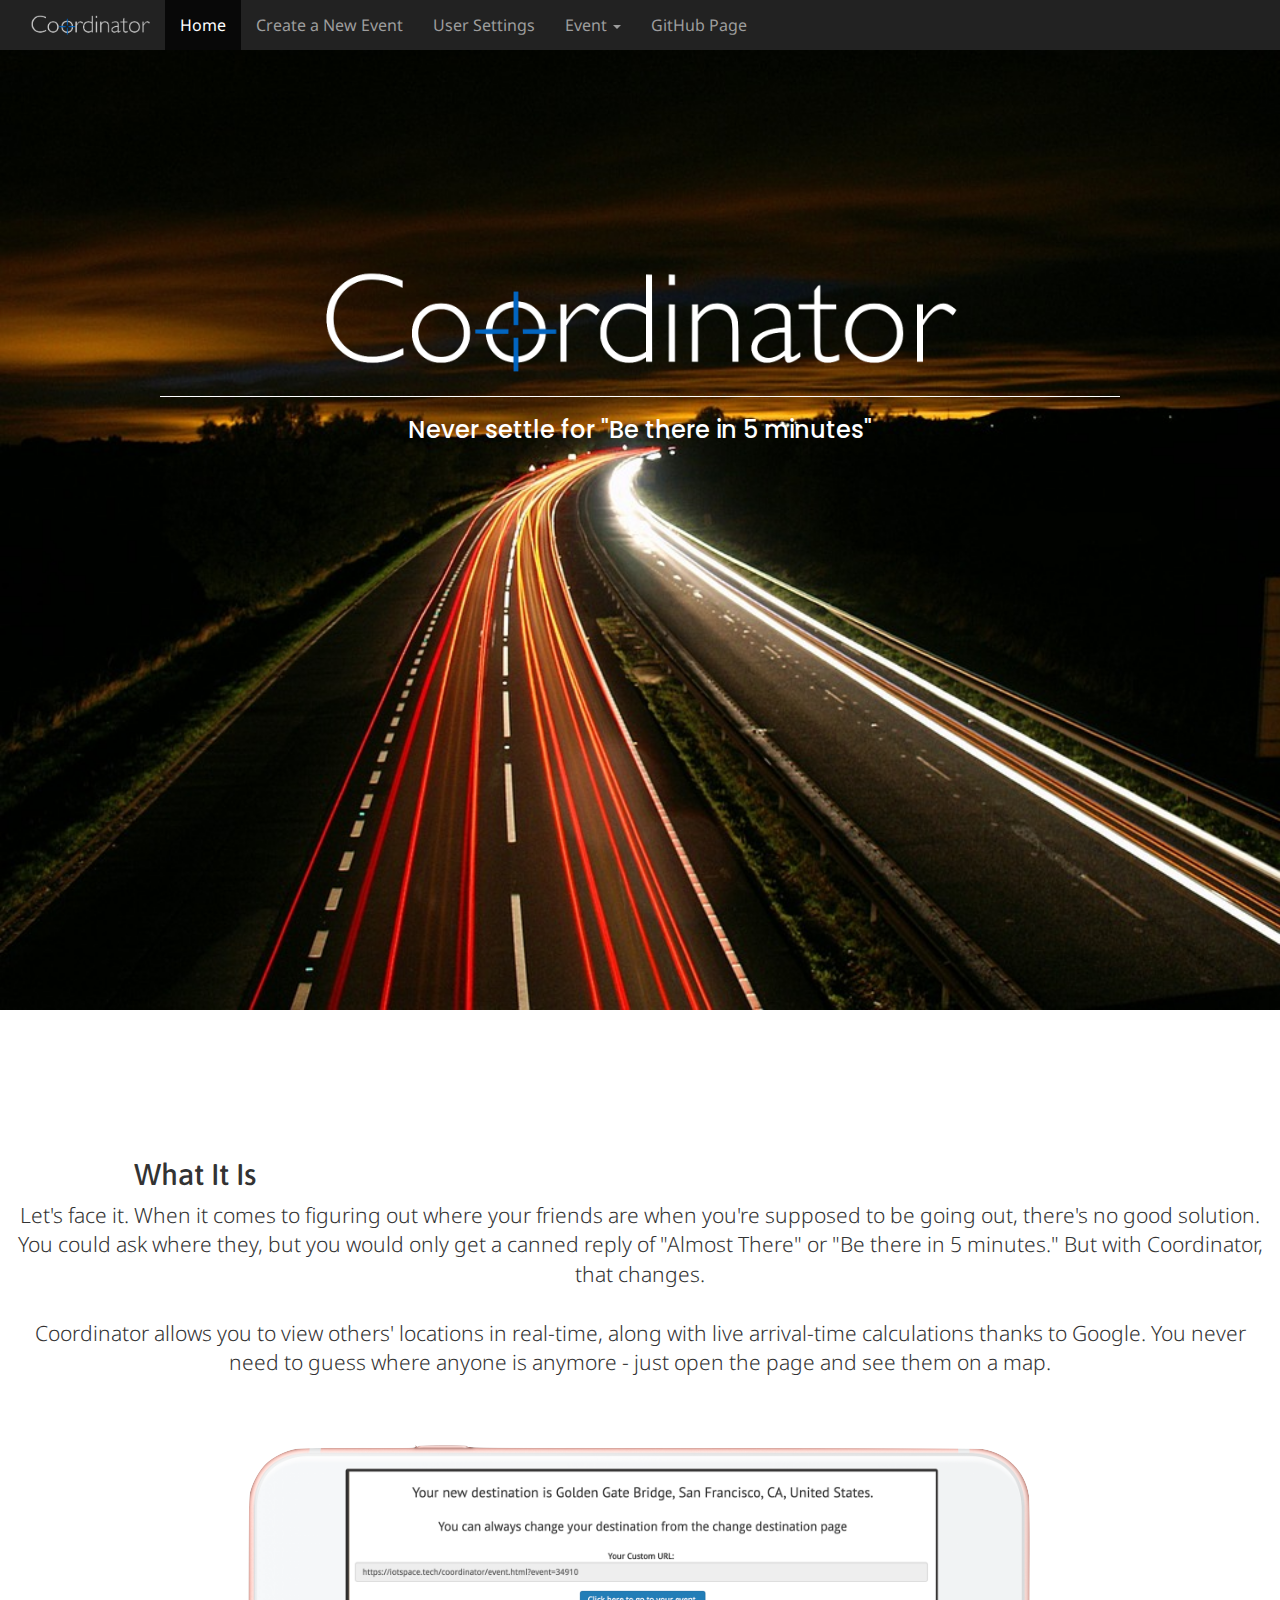
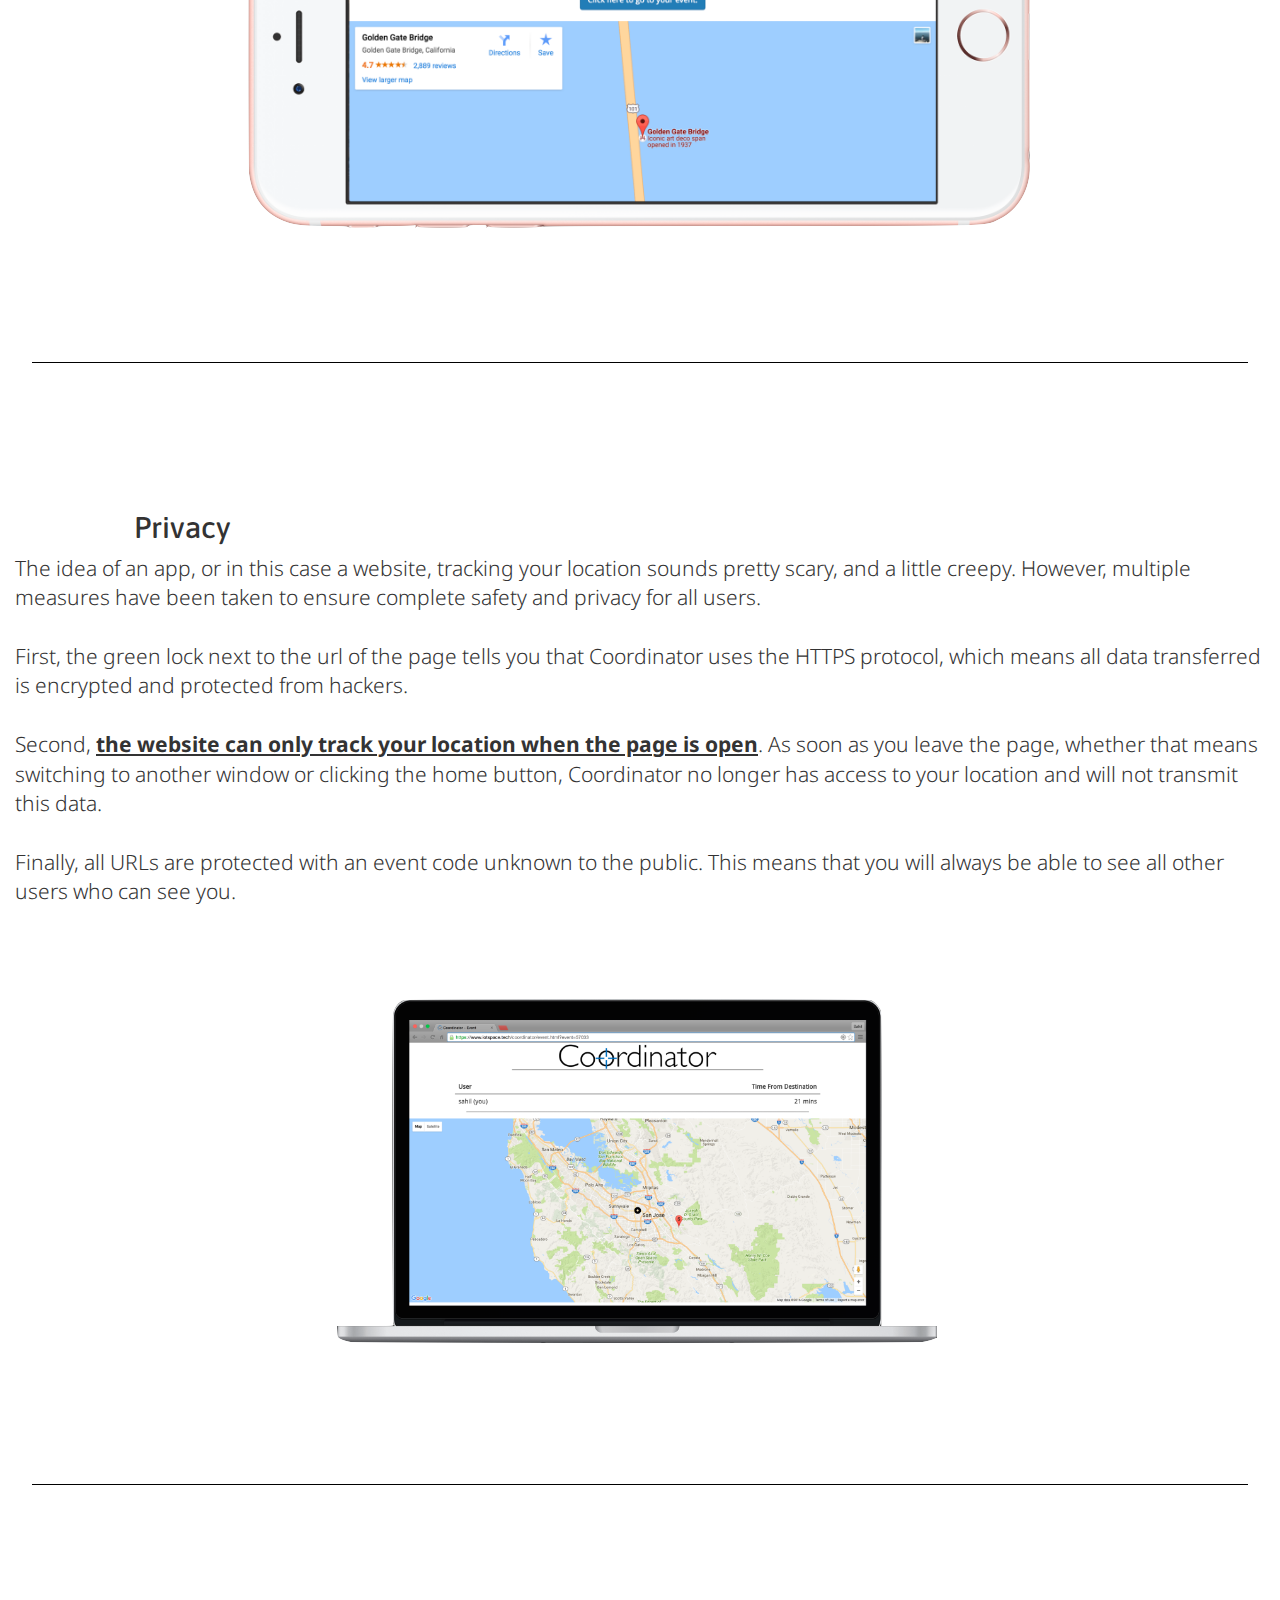
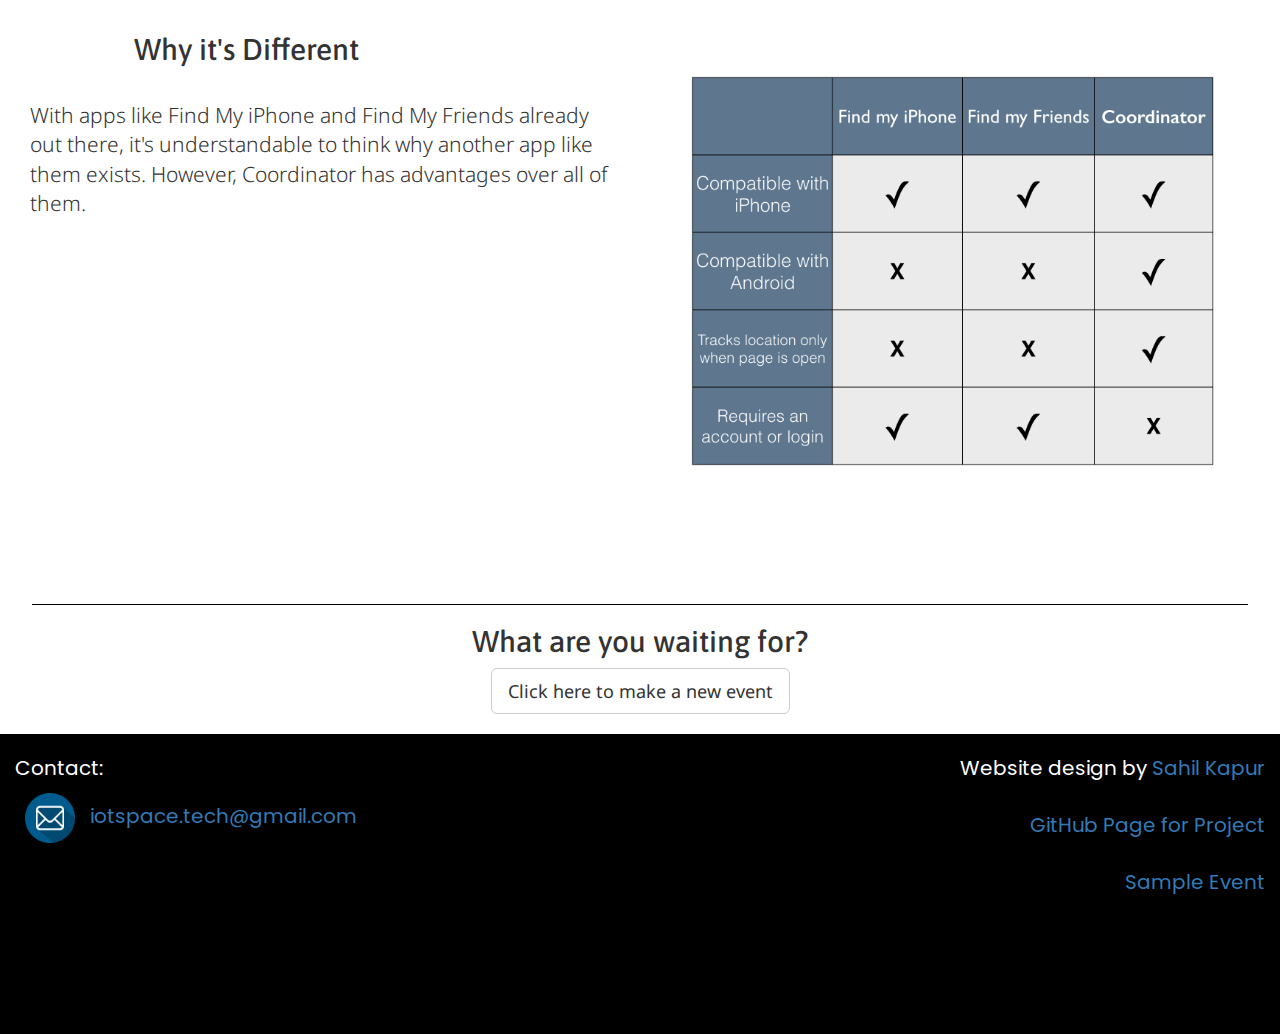
<file: index.html>
<!DOCTYPE HTML>
<head>
	<title>Coordinator</title>
	<link href ="Helper/bootstrap.css" rel="stylesheet" type = "text/css">
	<link href ="Helper/organize.css" rel="stylesheet" type = "text/css">
	<link href="Helper/Images/icon.png" rel="icon">
	<script src="Helper/cookiesk.js" type="text/javascript">
	</script>
	<meta name = "viewport" content="initial-scale=1.0">
	<meta name="description" content='Never settle for "Be there in 5 minutes"'>
	<meta name="keywords" content="IoT Space, Coordinator, Never settle, be there in 5 minutes, find your friends, iot, space">
	<meta name="author" content="Sahil Kapur">
	<script src="Helper/jquery-2.2.4.min.js" type="text/javascript"></script>
	<link href="https://fonts.googleapis.com/css?family=Droid+Sans|PT+Sans|Poppins|Asap" rel="stylesheet">
	<script src="Helper/bootstrap.js" type="text/javascript"></script>
</head>

<body>
		<nav class="navbar-inverse special-font mid-font nav-font">
			<div class="container-fluid">
				<div class="navbar-header">
					<button type="button" class="navbar-toggle collapsed" data-toggle="collapse" data-target="#navbar" aria-expanded="false" aria-controls="navbar">
			      		<span class="sr-only">Toggle navigation</span>
			      		<span class="icon-bar"></span>
			      		<span class="icon-bar"></span>
			      		<span class="icon-bar"></span>
		        	</button>
	    			<a href="." class="navbar-brand">
	    				<img src="Helper/Images/co-grey.png" class="logo" onmouseover="this.src='Helper/Images/co-white.png'" onmouseout="this.src='Helper/Images/co-grey.png'">
	    			</a>
				</div>
	    		<div id="navbar" class="navbar-collapse collapse">
	    			<ul class="nav navbar-nav theme">
	      				<li class="active"><a href=".">Home</a></li>
	      				<li><a href="newevent.html">Create a New Event</a></li>
	      				<li id="inuser" class="dropdown">
	      					<a href="#" class="dropdown-toggle" data-toggle="dropdown" role="button" aria-haspopup="true" aria-expanded="false">User Settings</a>
							<ul class="dropdown-menu">
				            	<li><a href="#">You are not in an event<br>Please join an event to change user settings.</a></li>
				          	</ul>
				        </li>
				        <li class="dropdown">
				        	<a href="#" class="dropdown-toggle" data-toggle="dropdown" role="button" aria-haspopup="true" aria-expanded="false">Event <span class="caret"></span></a>
				        	<ul id="indestination" class="dropdown-menu">
				        		<li><a href="#">You are not in an event<br>Please join an event to go to your event.</a></li>
				        	</ul>
				        </li>
	      				<li><a href="#">GitHub Page</a></li>
	    			</ul>
	    		</div>
	 		</div>
		</nav>

	<div class="header">
		<img src="Helper/Images/traffic.jpg" class="image-fit" alt="Coordinator">
		<div class="heading-text">
			<img src="Helper/Images/co-white.png" class="title-image">
			<hr class="hr-attention">
			<h3 class="text-center second-text">Never settle for "Be there in 5 minutes"</h3>
		</div>
	</div>

	<div class="container-fluid page-section">
		<a id="whatitdoes" class="anchor"></a>
		<h2 class="col-xs-11 col-xs-offset-1 description-titles">What It Is</h2>
		<div class="lead center description">Let's face it. When it comes to figuring out where your friends are when you're supposed to be going out, there's no good solution. You could ask where they, but you would only get a canned reply of "Almost There" or "Be there in 5 minutes." But with Coordinator, that changes.
		<br>
		<br>
		Coordinator allows you to view others' locations in real-time, along with live arrival-time calculations thanks to Google. You never need to guess where anyone is anymore - just open the page and see them on a map.
		</div>
		<img class="center section-image" src="Helper/Images/iphone.png">
	</div>

	<hr width="95%" class="next-close">

	<!--PRIVACY-->
	<div class="container-fluid  page-section">
		<a id="howitworks" class="anchor"></a>
		<h2 class="col-xs-11 col-xs-offset-1 description-titles">Privacy</h2>
		<div class="lead description">
			The idea of an app, or in this case a website, tracking your location sounds pretty scary, and a little creepy. However, multiple measures have been taken to ensure complete safety and privacy for all users.
			<br>
			<br>
			First, the green lock next to the url of the page tells you that Coordinator uses the HTTPS protocol, which means all data transferred is encrypted and protected from hackers. 
			<br>
			<br>
			Second, <u><strong>the website can only track your location when the page is open</strong></u>. As soon as you leave the page, whether that means switching to another window or clicking the home button, Coordinator no longer has access to your location and will not transmit this data.
			<br>
			<br>
			Finally, all URLs are protected with an event code unknown to the public. This means that you will always be able to see all other users who can see you.
		</div>
		<img class="center section-image" src="Helper/Images/computer.png">
	</div>

	<hr width="95%" class="next-close">

	<!--WHY ITS DIFFERENT-->
	<div class="container-fluid page-section">
		<a id="privacy" class="anchor"></a>
		<h2 class="col-xs-11 col-xs-offset-1 description-titles">Why it's Different</h2>
		<span class="lead col-md-6 description">With apps like Find My iPhone and Find My Friends already out there, it's understandable to think why another app like them exists. However, Coordinator has advantages over all of them.
		</span>
		<span class="col-md-6">
			<img class="center table-format" src="Helper/Images/compare.png">
		</span>
	</div>

	<hr width="95%" class="next-close">

	<div class="container-fluid">
		<a id="available" class="anchor"></a>
		<h2 class="text-center description-titles">What are you waiting for?</h2>
		<div class="lead col-xs-12 text-center">
			<a href="newevent.html"><button class="btn btn-default btn-lg">Click here to make a new event</button></a>
		</div>	
	</div>

	<!--<div class="container-fluid">
		<a id="tutorial" class="anchor"></a>
		<h2 class="text-center">Tutorial</h2>
		<div class="col-xs-12">
			<ol class="lead">
				<li>First, create a new event by visiting the <a target="_blank" href="newevent.html">new event page.</a></li>
				<li>Next, enter the destination of your event. Remember, this can be changed later, and this event will last for a default of 24hrs.
				</li>
				<li>After you have done this, a custom URL is made for your event. Send this to all members of your event. Additionally, a code is created for joining directly from the <a target="_blank" href="joinevent.html">join event page</a>.
				</li>
				<li>Finally, other users have to allow this site to use cookies and location, and then input their names.
				</li>
			</ol>
		</div>
	</div>-->
	<div class="credit-bar second-text container-fluid">

		<br>
		<span class="col-xs-6">
			<p class="credit-color">Contact:<br>
				<a href="mailto:iotspace.tech@gmail.com" >
					<img src="Helper/Images/mail.png" class="contact-picture" onmouseover="this.src='Helper/Images/mail-hover.png';" onmouseout="this.src='Helper/Images/mail.png';">
					iotspace.tech@gmail.com
				</a>
			</p>
		</span>
		<span class="col-xs-6 right">
			<p class="credit-color">Website design by <a href="http://www.github.com/sahilsk11" target="_blank">Sahil Kapur</a>	<br>
				<br>
				<a href="http://www.github.com/sahilsk11/coordinator" target="_blank">GitHub Page for Project</a><br><br><a href="event.html">Sample Event</a>
			</p>
		</span>
	</div>

</body>
</file>
<file: Helper/organize.css>
body {
	font-family: 'Droid Sans', sans-serif;
}

.time-font {
	font-family: 'Oxygen', sans-serif;
	font-size: 30px;
}

.title-font {
	font-family: 'PT Sans', sans-serif;
}

.nav-font {
	font-family: 'Droid Sans', sans-serif;
}

.larger-font {
	font-size: 20px;
}

.mid-font {
	font-size: 16px;
}

.smaller-font {
	font-size: 14px;
}

/*Images*/
.image-fit {
	width: 100%;
	height: 100%;
	min-height: 100px;
}

.title-image {
	width: 50%;
	display: block;
	margin-right: auto;
	margin-left: auto;

}

.table-format {
	padding-bottom: 10px;
	max-width: 100%;
	max-height: 400px;
}

.destination-padding {
	padding-bottom: 20px;
}

.form-padding {
	padding-left: 10px;
}

.header {
	border-bottom: 45%;
}

.center {
	text-align: center;
	display: block;
	margin: 0px auto;
}

.loading {
	margin: 0px auto;
	display: block;
	padding-right: 5px;
	padding-bottom: 5px;
	width: 10%;
	min-width: 30px;
	max-width: 50px;
}

hr {
	margin-top: 0px;
	margin-bottom: 0px;
	border: 0;
	border-top: 1px solid #8A8A8A;
}

/*Other*/
.location {
	padding-top: 10px;
	width: 100%;

	height: 70%;
}

/*a.anchor {
    display: block;
    position: relative;
    top: -49px;
    visibility: hidden;
}*/

.second-text {
	font-family: 'Poppins', sans-serif;
}

.custom-btn {
	margin-top: 1%;
	margin-bottom: 1%;
}

.credit-bar {
	position: relative;
	background-color: black;
	width: 100%;
	height: 300px;
}

/*Text*/
.heading-text {
	position: absolute;
	left: 0px;
	right: 0px;
	top: 30%;
	margin-left: auto;
	margin-right: auto;
	font-family: 'Oxygen', sans-serif;
	color: #FFF;
}

.description-titles {
	font-family: 'Asap', sans-serif;
}

.credit-color {
	color: white;
	position:absolute;
	top: 20%;
	left: 0px;
	right: 0px;
	font-size: 20px;
}

h3 {
	font-family: 'Alegreya Sans', sans-serif;

}

.page-section {
	padding-top: 10%;
	padding-bottom: 10%;
}

.section-image {
	max-width: 100%;
}

.static-nav {
	margin-top: 0px;
}

.bottom-line {
	border-bottom: 1px solid black;
}

.page-logo {
	padding-top: 10px;
	width: 40%;
	min-width: 220px;
	max-width: 500px;
	display: block;
    margin: 0px auto;
}

.eventpage-logo {
	padding-top: 10px;
	width: 60%;
	max-width: 500px;
	display: block;
    margin: 0px auto;
}

.logo {
	width: 120px;
	padding-top: 0px;
	padding-bottom: 5px;
	font-size: 20px;
}

.div-container {
	height: 50%;
}

.contact-picture {
	padding: 10px;
	width: 70px;
}


/*HR*/
.next-close {
	margin-top: 0px;
	margin-bottom: 0px;
	border: 0;
	border-top: 1px solid black;
}

.next {
	width: 75%;
	margin-top: 10px;
	margin-bottom: 20px;
	border: 0;
	border-top: 1px solid black;
}

.hr-attention {
	width: 75%;
	margin-top: 20px;
	margin-bottom: 20px;
	border: 0;
	border-top: 1px solid white;
}

/*Other*/

.description {
	padding-top: 2%;
	padding-bottom: 5%;
}

.user-format {
	padding-top: 2%;
	padding-left: 10%;
	padding-right: 10%;
}

.usertable {
	width: 100%;
}

.cell {
	padding: 1%;
}

.right {
	text-align: right;
}

/*a.anchor {
    display: block;
    position: relative;
    top: -49px;
    visibility: hidden;
}*/

.static-location {
	display: block;
	margin:0px auto;
	width: 90%;
	max-width: 999px;
}
</file>
